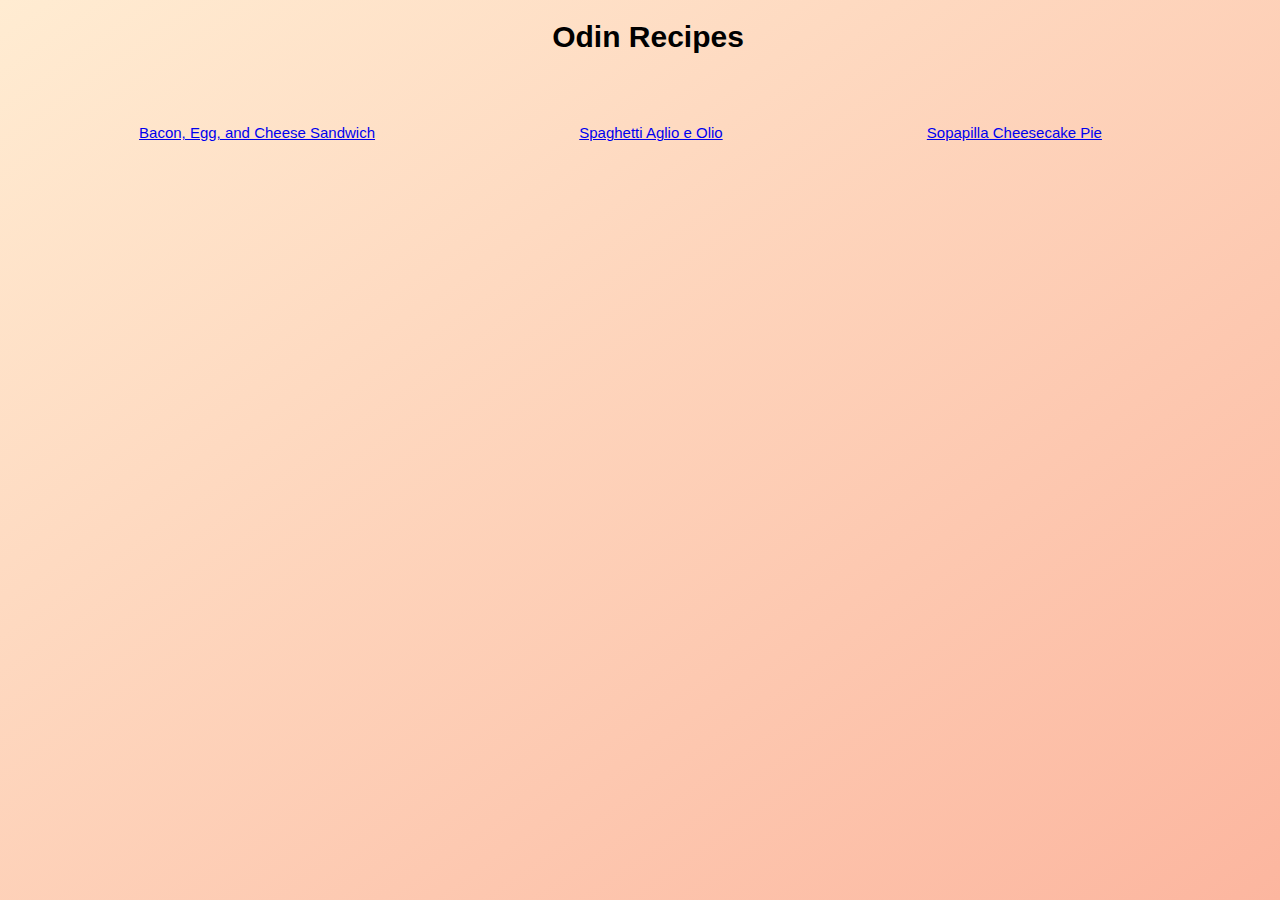
<file: index.html>
<!DOCTYPE html>
<html lang="en">
    <head>
        <meta charset="UTF-8">
        <meta name="viewport" content="width=device-width, initial-scale=1.0">
        <title>Document</title>
        <link rel = "stylesheet" href = "css/style.css">
    </head>
    <body class = "main-page">
        <h1>Odin Recipes</h1>  
        <div class = "recipe-links">
            <ul>
                <li><a href = ./recipes/bacon-egg-cheese-sandwich.html>Bacon, Egg, and Cheese Sandwich</a></li>
                <li><a href = ./recipes/spaghetti-aglio-e-olio.html>Spaghetti Aglio e Olio</a></li>
                <li><a href = ./recipes/sopapilla-cheesecake-pie.html>Sopapilla Cheesecake Pie</a></li>
            </ul>
        </div>
    </body>
</html>
</file>
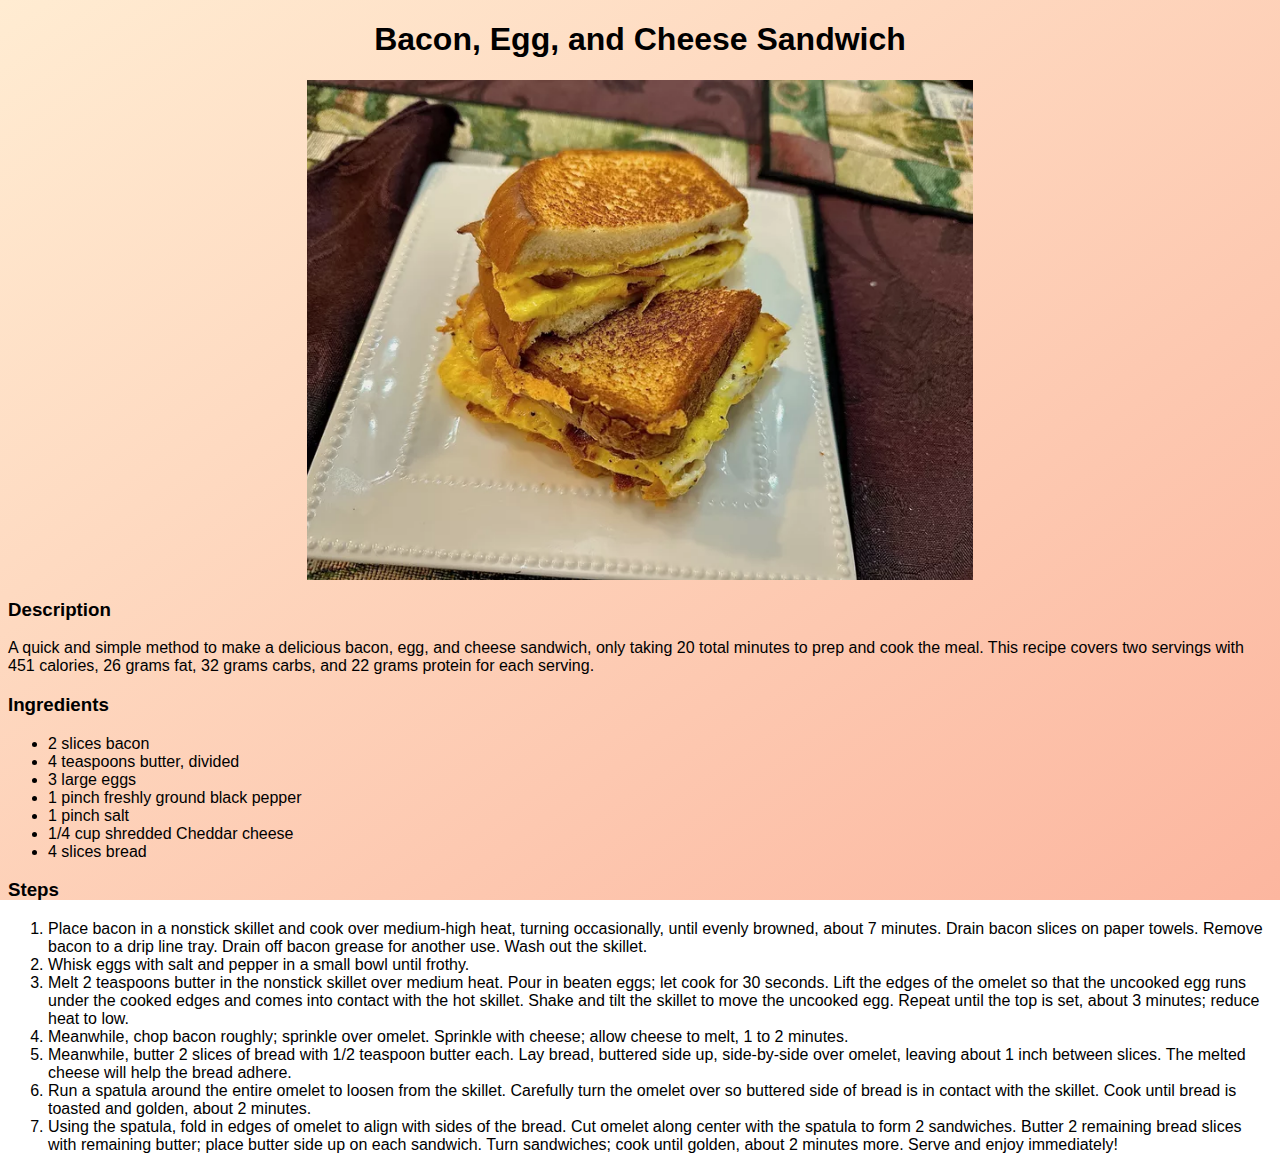
<file: recipes/bacon-egg-cheese-sandwich.html>
<!DOCTYPE html>
<html lang="en">
<head>
    <meta charset="UTF-8">
    <meta name="viewport" content="width=device-width, initial-scale=1.0">
    <title>Bacon, Egg, and Cheese Sandwich</title>
    <link rel = "stylesheet" href = "../css/style.css">
</head>
<body>
    <h1 class = food-title>Bacon, Egg, and Cheese Sandwich</h1>
    <img src = "../img/Bacon-Egg-and-Cheese-Sandwich.jpg" alt = "Two halves of bacon, egg, and cheese sandwich stacked on top of one another on a square white plate with a colorful matted table in the background">

    <h3>Description</h3>
    <p>
        A quick and simple method to make a delicious bacon, egg, and cheese sandwich, only taking 20 total minutes to prep and cook the meal. This recipe 
        covers two servings with 451 calories, 26 grams fat, 32 grams carbs, and 22 grams protein for each serving.
    </p>

    <h3>Ingredients</h5>
    <ul>
        <li>2 slices bacon</li>
        <li>4 teaspoons butter, divided</li>
        <li>3 large eggs</li>
        <li>1 pinch freshly ground black pepper</li>
        <li>1 pinch salt</li>
        <li>1/4 cup shredded Cheddar cheese</li>
        <li>4 slices bread</li>
    </ul>

    <h3>Steps</h3>
    <ol>
        <li>Place bacon in a nonstick skillet and cook over medium-high heat, turning occasionally,
            until evenly browned, about 7 minutes. Drain bacon slices on paper towels. Remove bacon
            to a drip line tray. Drain off bacon grease for another use. Wash out the skillet.</li>
        
        <li>Whisk eggs with salt and pepper in a small bowl until frothy.</li>

        <li>Melt 2 teaspoons butter in the nonstick skillet over medium heat.
            Pour in beaten eggs; let cook for 30 seconds. Lift the edges of the omelet so that the
            uncooked egg runs under the cooked edges and comes into contact with the hot skillet.
            Shake and tilt the skillet to move the uncooked egg. Repeat until the top is set,
            about 3 minutes; reduce heat to low.</li>

        <li>Meanwhile, chop bacon roughly; sprinkle over omelet. Sprinkle with cheese; allow cheese to melt, 1 to 2 minutes.</li>

        <li>Meanwhile, butter 2 slices of bread with 1/2 teaspoon butter each.
            Lay bread, buttered side up, side-by-side over omelet, leaving about 1 inch between slices.
            The melted cheese will help the bread adhere.</li>

        <li>Run a spatula around the entire omelet to loosen from the skillet.
            Carefully turn the omelet over so buttered side of bread is in contact with the skillet.
            Cook until bread is toasted and golden, about 2 minutes.</li>

        <li>Using the spatula, fold in edges of omelet to align with sides of the bread.
            Cut omelet along center with the spatula to form 2 sandwiches. Butter 2 remaining bread slices with
            remaining butter; place butter side up on each sandwich. Turn sandwiches; cook until golden, about
            2 minutes more. Serve and enjoy immediately!</li>
    </ol>
</body>
</html>
</file>
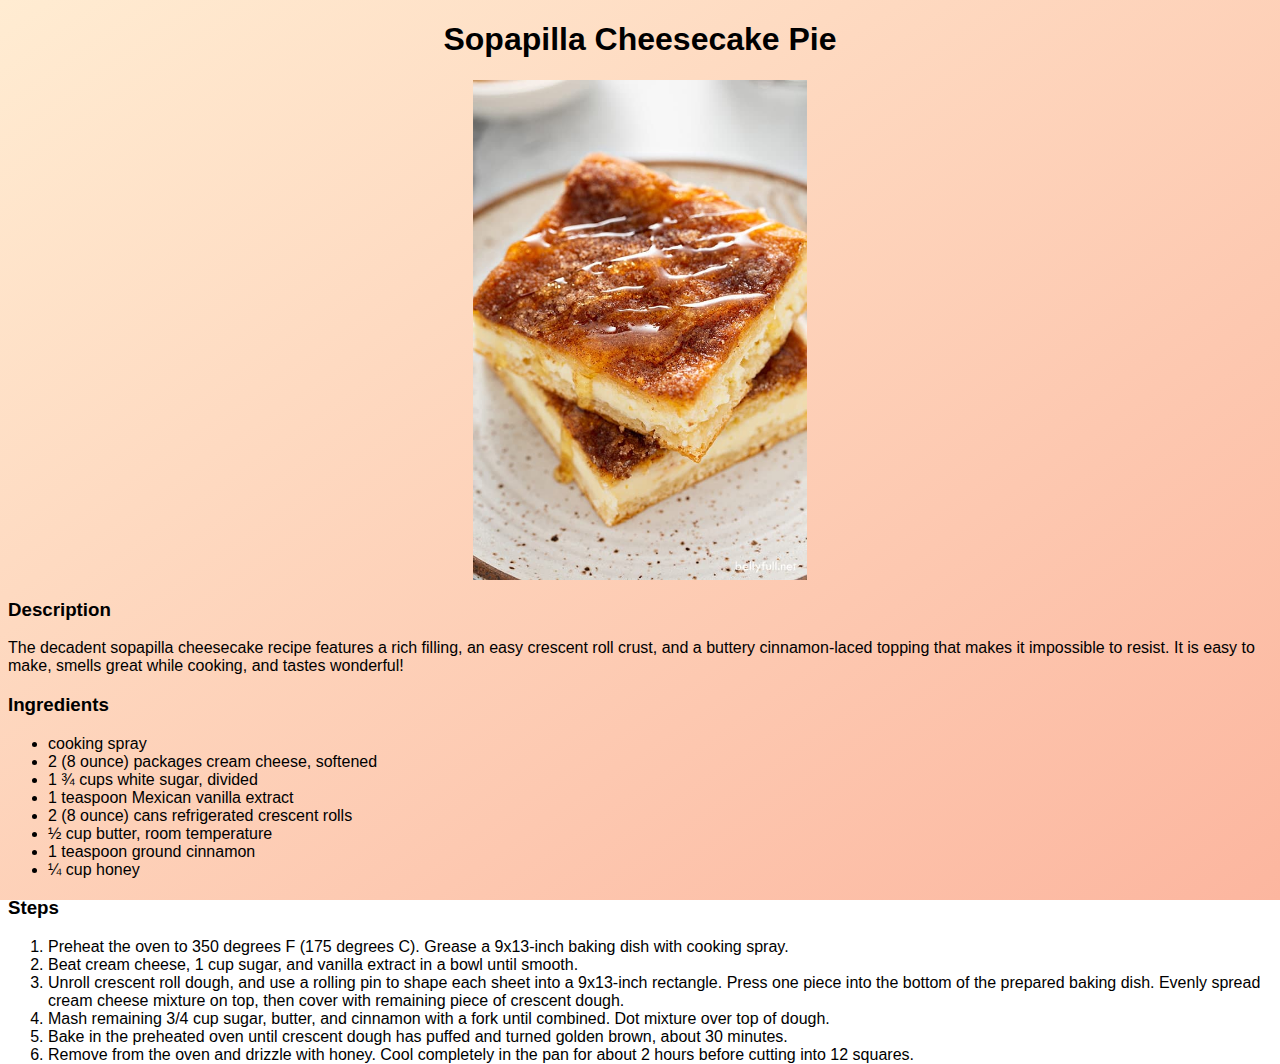
<file: recipes/sopapilla-cheesecake-pie.html>
<!DOCTYPE html>
<html lang="en">
<head>
    <meta charset="UTF-8">
    <meta name="viewport" content="width=device-width, initial-scale=1.0">
    <title>Sopapilla Cheesecake Pie</title>
    <link rel = "stylesheet" href = "../css/style.css">

</head>
<body>
    <h1 class = food-title>Sopapilla Cheesecake Pie</h1>
    <img src = "../img/Sopapilla-Cheesecake.jpeg" alt = "Two square cut Sopapilla Cheesecakes drizzled with honey on a small circle plate">

    <h3>Description</h3>
    <p>
        The decadent sopapilla cheesecake recipe features a rich filling, an easy crescent roll crust, and a buttery cinnamon-laced topping that makes it impossible to resist. It is easy to make, smells great while cooking, and tastes wonderful!
    </p>

    <h3>Ingredients</h3>
    <ul>
        <li>cooking spray</li>
        <li>2 (8 ounce) packages cream cheese, softened</li>
        <li>1 ¾ cups white sugar, divided</li>
        <li>1 teaspoon Mexican vanilla extract</li>
        <li>2 (8 ounce) cans refrigerated crescent rolls</li>
        <li>½ cup butter, room temperature</li>
        <li>1 teaspoon ground cinnamon</li>
        <li>¼ cup honey</li>
    </ul>

    <h3>Steps</h3>
    <ol>
        <li>Preheat the oven to 350 degrees F (175 degrees C). Grease a 9x13-inch baking dish with cooking spray.</li>
        <li>Beat cream cheese, 1 cup sugar, and vanilla extract in a bowl until smooth.</li>
        <li>Unroll crescent roll dough, and use a rolling pin to shape each sheet into a 9x13-inch rectangle. Press one piece into the bottom of the prepared baking dish. Evenly spread cream cheese mixture on top, then cover with remaining piece of crescent dough.</li>
        <li>Mash remaining 3/4 cup sugar, butter, and cinnamon with a fork until combined. Dot mixture over top of dough.</li>
        <li>Bake in the preheated oven until crescent dough has puffed and turned golden brown, about 30 minutes.</li>
        <li>Remove from the oven and drizzle with honey. Cool completely in the pan for about 2 hours before cutting into 12 squares.</li>
    </ol>
    
</body>
</html>
</file>
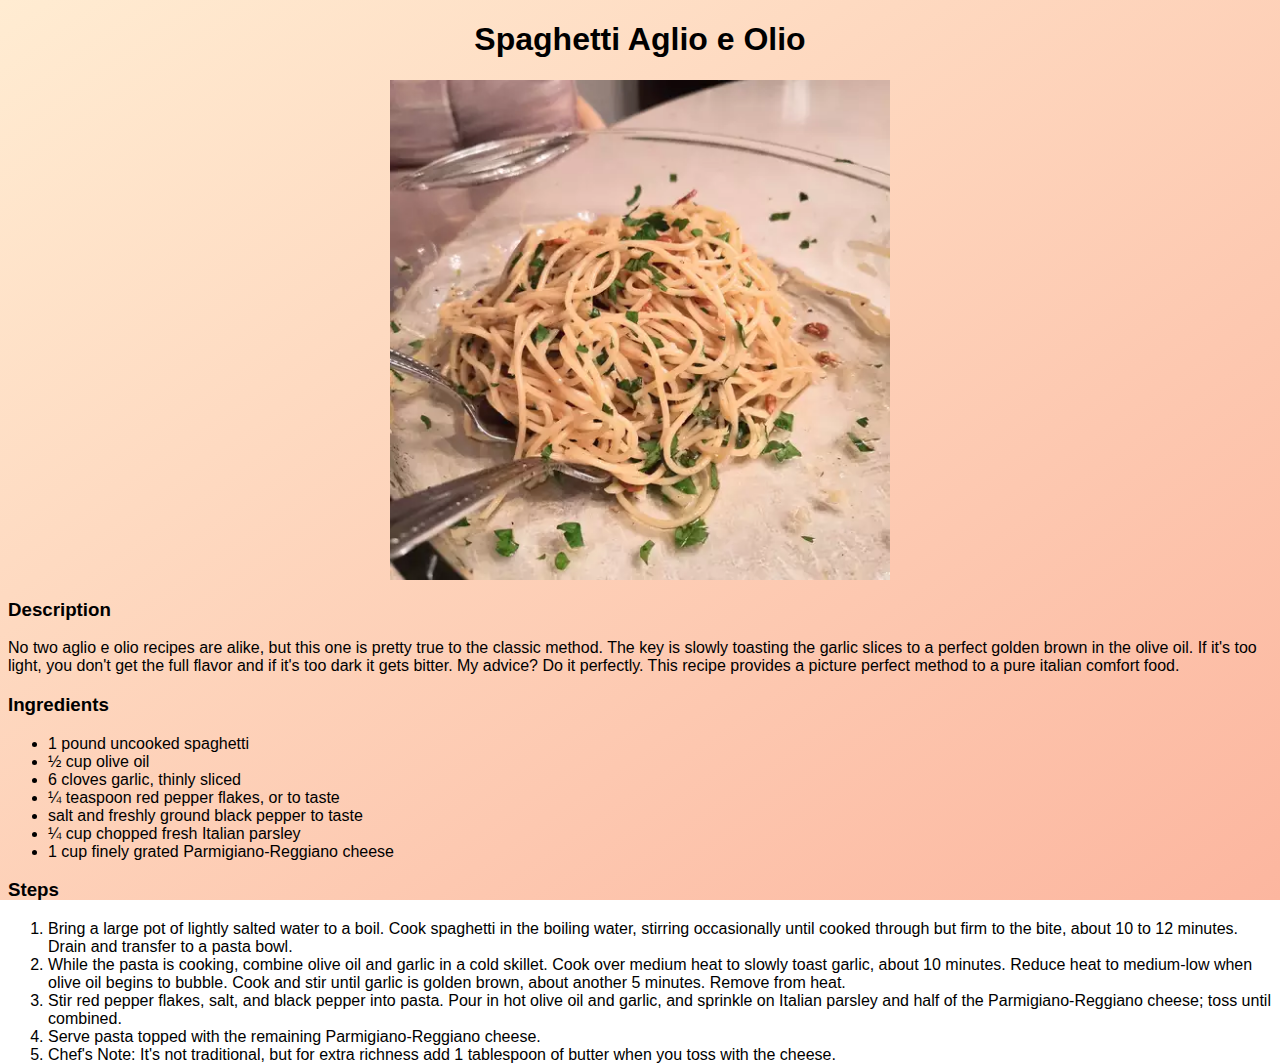
<file: recipes/spaghetti-aglio-e-olio.html>
<!DOCTYPE html>
<html lang="en">

<head>
    <meta charset="UTF-8">
    <meta name="viewport" content="width=device-width, initial-scale=1.0">
    <title>Spaghetti Aglio e Olio</title>
    <link rel = "stylesheet" href = "../css/style.css">
</head>

<body>
    <h1 class = food-title> Spaghetti Aglio e Olio</h1>
    <img src = "../img/Spaghetti-Aglio-e-Olio.webp" alt = "Spaghetti Aglio e Olio in a clear large bowl with two forks resting on the bowl. The bowl is on a white table ready to be served.">

    <h3>Description</h3>
    <p>
        No two aglio e olio recipes are alike, but this one is pretty true to the classic method. 
        The key is slowly toasting the garlic slices to a perfect golden brown in the olive oil. 
        If it's too light, you don't get the full flavor and if it's too dark it gets bitter.
        My advice? Do it perfectly. This recipe provides a picture perfect method to a pure italian comfort food.
    </p>

    <h3>Ingredients</h3>
    <ul>
        <li>1 pound uncooked spaghetti</li>
        <li>½ cup olive oil</li>
        <li>6 cloves garlic, thinly sliced</li>    
        <li>¼ teaspoon red pepper flakes, or to taste</li>    
        <li>salt and freshly ground black pepper to taste</li>  
        <li>¼ cup chopped fresh Italian parsley</li> 
        <li>1 cup finely grated Parmigiano-Reggiano cheese </li>
    </ul>

    <h3>Steps</h3>
    <ol>
        <li>Bring a large pot of lightly salted water to a boil. 
            Cook spaghetti in the boiling water, stirring occasionally 
            until cooked through but firm to the bite, about 10 to 12 minutes. 
            Drain and transfer to a pasta bowl.</li>

        <li>While the pasta is cooking, combine olive oil and garlic in a cold skillet. 
            Cook over medium heat to slowly toast garlic, about 10 minutes. Reduce heat 
            to medium-low when olive oil begins to bubble. Cook and stir until garlic is 
            golden brown, about another 5 minutes. Remove from heat.</li>

        <li>Stir red pepper flakes, salt, and black pepper into pasta. Pour in hot olive oil 
            and garlic, and sprinkle on Italian parsley and half of the Parmigiano-Reggiano 
            cheese; toss until combined.</li>

        <li>Serve pasta topped with the remaining Parmigiano-Reggiano cheese.</li>

        <li>
            Chef's Note: It's not traditional, but for extra richness add 1 tablespoon of butter when you toss with the cheese.
        </li>
    </ol>
</body>
</html>
</file>
<file: css/style.css>
/* Styling for all pages */

html{
    background-image: linear-gradient(to bottom right, #ffecd2, #fcb69f);
    background-size:cover;
    background-repeat: no-repeat;
    background-attachment: fixed;
    height: 100%;
    font-family: Georgia, Helvetica, "Futura";

}

/* Styling for recipe pages */
img {
    display: block;
    margin: auto;

    height: 500px;
    width: auto;

}

.food-title {
    text-align: center;
    width: 100%;
}

/* Styling for index page */
.main-page {
    font-size: 15px;
    text-align: center;
    width: 100%;
}
.main-page h1 {
    font-size: 2em;
}

.recipe-links ul {
    list-style: none;
    margin-right: 55px;
    padding: 0;
    
}

.recipe-links ul li {
    display: inline-block;
    margin: 50px 100px 50px 100px;
    padding: 0px; 
}
</file>
